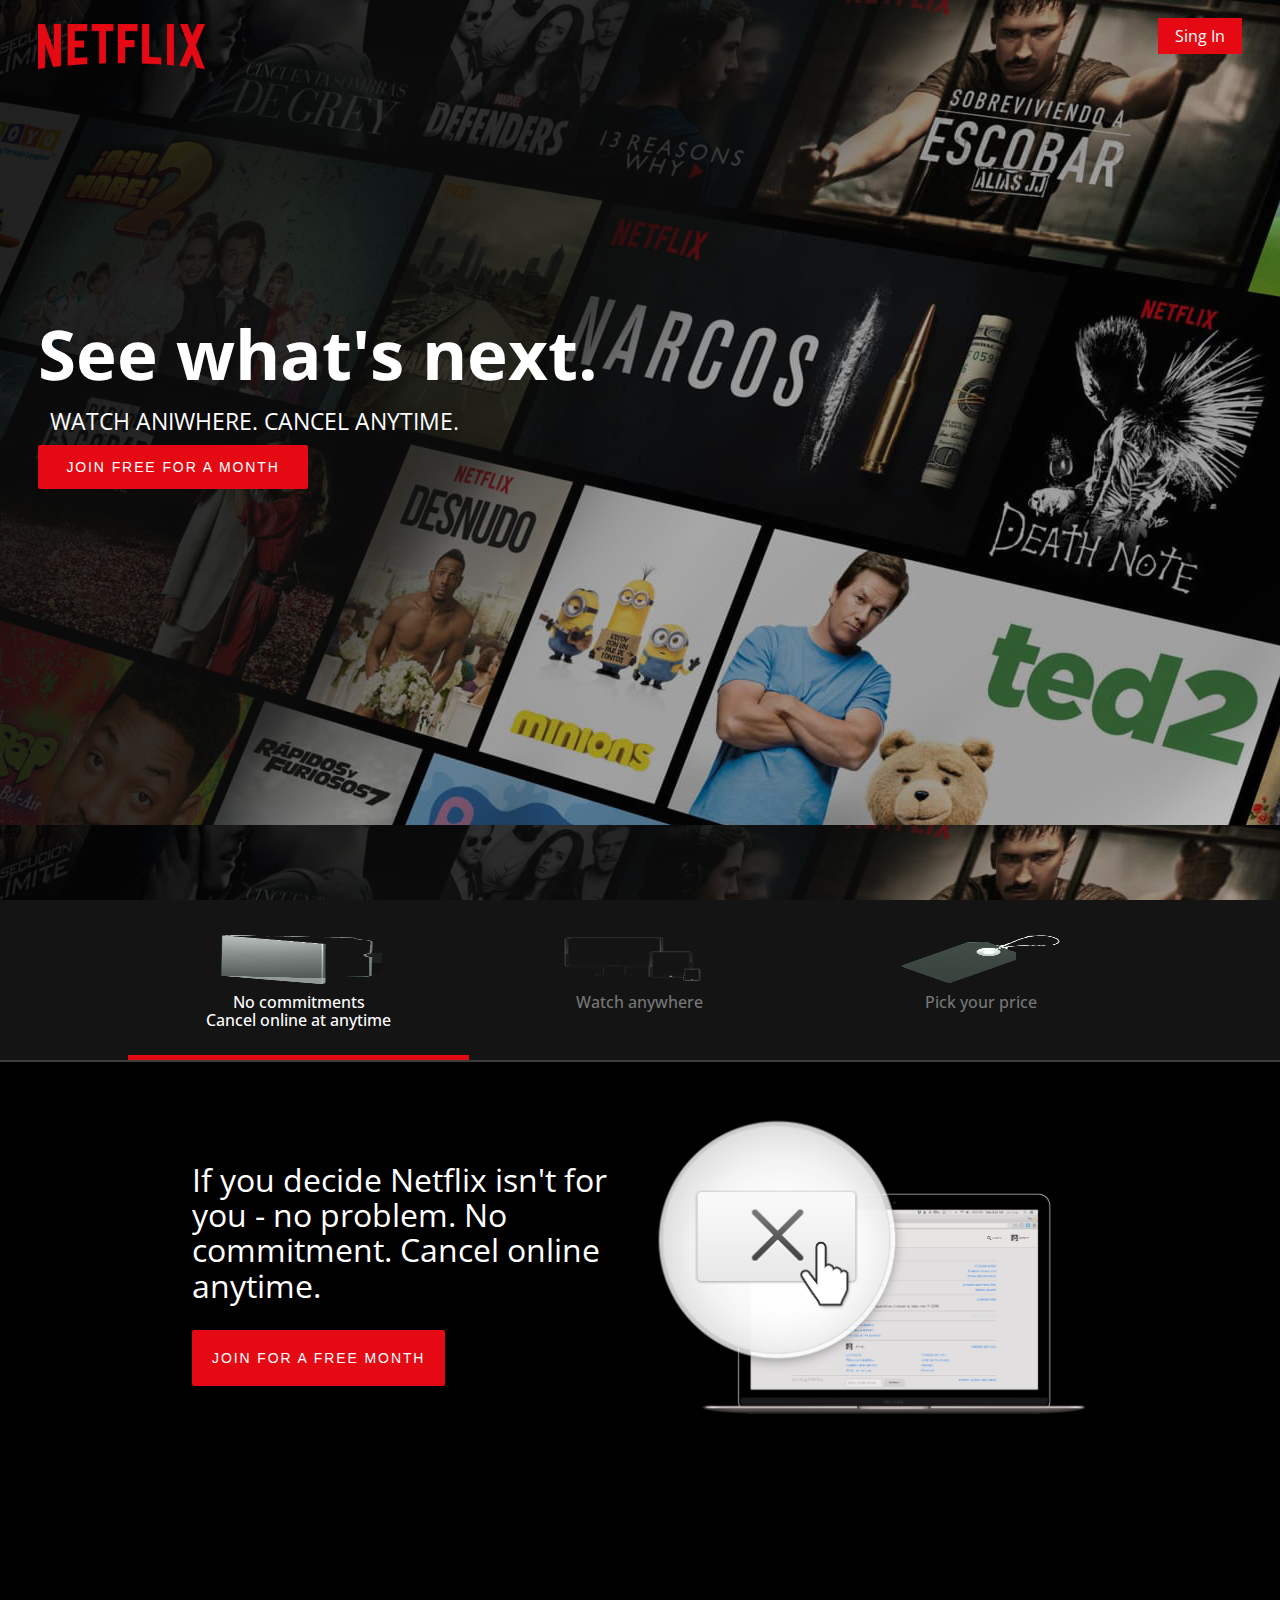
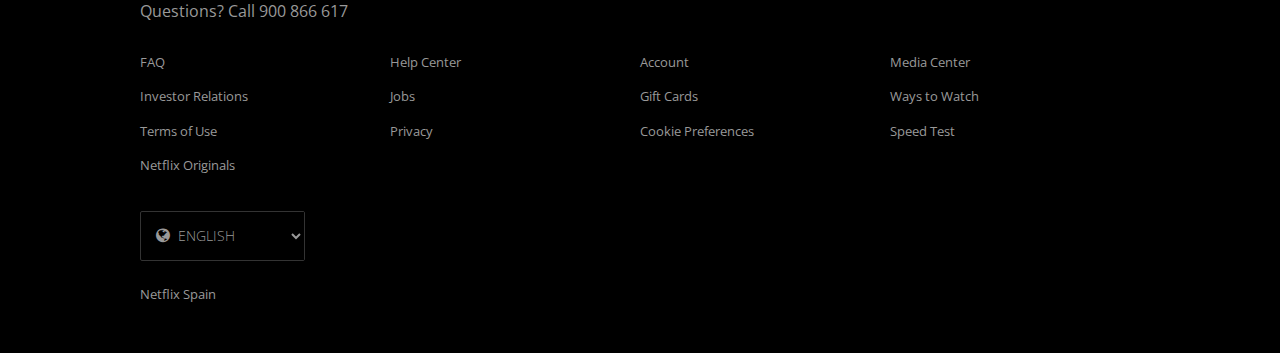
<file: index.html>
<!DOCTYPE html>
<html>
<head>
	<meta charset="utf-8">
	<meta http-equiv="X-UA-Compatible" content="IE=edge">
	<meta name="viewport" content="width=device-width, initial-scale=1.0">
	<title>Netflix Spain - Wattch TV Showw Online</title>
	<link rel="shortcut icon" type="image/x-icon" href="assets/imagen/favicon.ico">
	<link href="https://fonts.googleapis.com/css?family=Open+Sans" rel="stylesheet">
	<link href="https://cdnjs.cloudflare.com/ajax/libs/font-awesome/4.7.0/css/font-awesome.min.css" rel="stylesheet">

	<link rel="stylesheet" href="https://maxcdn.bootstrapcdn.com/bootstrap/3.3.7/css/bootstrap.min.css" integrity="sha384-BVYiiSIFeK1dGmJRAkycuHAHRg32OmUcww7on3RYdg4Va+PmSTsz/K68vbdEjh4u" crossorigin="anonymous">
	<link rel="stylesheet" type="text/css" href="assets/css/main.css">
</head>
<body>
	<header>
		<nav>
			<a class="logo" href="#">
				<img src="assets/imagen/logo.png">
			</a>
			<a class="signin" href="https://www.netflix.com/login">
				Sing In
			</a>
		</nav>

		<section class="pitch">
			<h1 class="pitch_title"> See what's next.</h1>
			<p class="pitch_subtitle">WATCH ANIWHERE. CANCEL ANYTIME.</p>
			<button class="btn">JOIN FREE FOR A MONTH</button>
		</section>
	</header>
	
	<div id="features">
	  <nav>
	    <div class="center columns size-80">
	      <a class="column is-selected" href="#" data-id="cancelanytime">
	        <img alt="Cancel anytime" src="assets/imagen/carpeta.png"/>
	        <h2>
	          No commitments
	          <br/>
	          Cancel online at anytime
	        </h2>
	      </a>

	      <a class="column" href="#" data-id="watchanywhere">
	        <img alt="Watch anywhere" src="assets/imagen/dispositivo.png"/>
	        <h2>
	          Watch anywhere
	        </h2>
	      </a>

	      <a class="column" href="#" data-id="pickprice">
	        <img alt="Pick your price" src="assets/imagen/targeta.png"/>
	        <h2>
	          Pick your price
	        </h2>
	      </a>
	    </div>
  	  </nav>
  	  <!-- hjjn -->
  	  <article>
	    <section class="is-selected center size-70" data-id="cancelanytime">
		    <div class="columns">
				  <div class="column">
				    <h2>
				        If you decide Netflix isn't for you - no problem. No commitment. Cancel online anytime.
				    </h2>
				    <button class="btn btn-large">JOIN FOR A FREE MONTH</button>
				  </div>

				  <div class="column">
				    <img src="assets/imagen/tvX.png"/>
				  </div>
			</div>
		</section>
	<!-- seccion 2 -->
		<section class="center size-80" id="watchanywhere" data-id="watchanywhere">
		  <div class="columns">
		    <h2 class="column">
		      Watch TV shows and movies anytime, anywhere — personalized for you.
		    </h2>
		    <button class="btn btn-large column is-narrow">JOIN FOR A FREE MONTH</button>
		  </div>

		  <div class="columns size-90 center">
		    <div class="column text-center">
		      <img src="assets/imagen/tvhombre.png"/>
		      <h3>Watch on your TV</h3>
		      <p>Smart TVs, PlayStation, Xbox, Chromecast, Apple TV, Blu-ray players and more.</p>
		    </div>

		    <div class="column text-center">
		      <img src="assets/imagen/tablet.png"/>
		      <h3>Watch instantly or download for later</h3>
		      <p>Available on phone and tablet, wherever you go.</p>
		    </div>

		    <div class="column text-center">
		      <img src="assets/imagen/tvhombre.png"/>
		      <h3>Use any computer</h3>
		      <p>Watch right on Netflix.com.</p>
		    </div>
		  </div>
		</section>
		<!-- /seccion3 -->

		<section class="center size-70" id="pickprice" data-id="pickprice">
		   <div class="text-center">
			    <h2>
			      Choose one plan and watch everything on Netflix.
			    </h2>
			    <button class="btn btn-large">JOIN FOR A FREE MONTH</button>
			</div>

			<table>
			    <thead>
			      <tr>
			        <th></th>
			        <th>Basic</th>
			        <th>Standard</th>
			        <th>Premium</th>
			      </tr>
			    </thead>
			    <tbody>
			      <tr>
			        <td>Monthly price after free month ends on 6/27/17</td>
			        <td>EUR7.99</td>
			        <td>EUR9.99</td>
			        <td>EUR11.99</td>
			      </tr>
			      <tr>
			        <td>HD available</td>
			        <td><i class="fa fa-times"></i></td>
			        <td><i class="fa fa-check"></i></td>
			        <td><i class="fa fa-check"></i></td>
			      </tr>
			      <tr>
			        <td>Ultra HD available</td>
			        <td><i class="fa fa-times"></i></td>
			        <td><i class="fa fa-times"></i></td>
			        <td><i class="fa fa-check"></i></td>
			      </tr>
			      <tr>
			        <td>Screens you can watch on at the same time</td>
			        <td>1</td>
			        <td>2</td>
			        <td>4</td>
			      </tr>
			      <tr>
			        <td>Watch on your laptop, TV, phone and tablet</td>
			        <td><i class="fa fa-check"></i></td>
			        <td><i class="fa fa-check"></i></td>
			        <td><i class="fa fa-check"></i></td>
			      </tr>
			      <tr>
			        <td>Unlimited movies and TV shows</td>
			        <td><i class="fa fa-check"></i></td>
			        <td><i class="fa fa-check"></i></td>
			        <td><i class="fa fa-check"></i></td>
			      </tr>
			      <tr>
			        <td>Cancel anytime</td>
			        <td><i class="fa fa-check"></i></td>
			        <td><i class="fa fa-check"></i></td>
			        <td><i class="fa fa-check"></i></td>
			      </tr>
			      <tr>
			        <td>First month free</td>
			        <td><i class="fa fa-check"></i></td>
			        <td><i class="fa fa-check"></i></td>
			        <td><i class="fa fa-check"></i></td>
			      </tr>
			    </tbody>
			</table>
		</section>
	  </article>
	</div>

	<footer class="center size-90">
	  <p>
	    Questions? Call <a href="tel:900 866 617">900 866 617</a>
	  </p>

	  <ul class="columns flex-wrap">
	    <li class="column is-25">
	      <a href="https://help.netflix.com/support/412"><span>FAQ</span></a>
	    </li>
	    <li class="column is-25">
	      <a href="https://help.netflix.com"><span>Help Center</span></a>
	    </li>
	    <li class="column is-25">
	      <a href="https://www.netflix.com/yourAccount"><span>Account</span></a>
	    </li>
	    <li class="column is-25">
	      <a href="https://media.netflix.com/"><span>Media Center</span></a>
	    </li>
	    <li class="column is-25">
	      <a href="http://ir.netflix.com/"><span>Investor Relations</span></a>
	    </li>
	    <li class="column is-25">
	      <a href="https://jobs.netflix.com/jobs"><span>Jobs</span></a>
	    </li>
	    <li class="column is-25">
	      <a href="https://www.netflix.com/redeem"><span>Gift Cards</span></a>
	    </li>
	    <li class="column is-25">
	      <a href="https://www.netflix.com/watch"><span>Ways to Watch</span></a>
	    </li>
	    <li class="column is-25">
	      <a href="https://help.netflix.com/legal/termsofuse"><span>Terms of Use</span></a>
	    </li>
	    <li class="column is-25">
	      <a href="https://help.netflix.com/legal/privacy"><span>Privacy</span></a>
	    </li>
	    <li class="column is-25">
	      <a href="https://help.netflix.com/legal/privacy#cookies"><span>Cookie Preferences</span></a>
	    </li>
	    <li class="column is-25">
	      <a href="https://fast.com"><span>Speed Test</span></a>
	    </li>
	    <li class="column is-25">
	      <a href="https://www.netflix.com/es-en/originals"><span>Netflix Originals</span></a>
	    </li>
	  </ul>

	  <div id="lang-selection">
	  <i class="fa fa-globe" aria-hidden="true"></i>
	  <select tabindex="0">
	    <option value="es">Español</option>
	    <option selected value="en">English</option>
	  </select>
	</div>

	<p id="company">Netflix Spain</p>
	</footer>

	<script src="https://ajax.googleapis.com/ajax/libs/jquery/3.2.1/jquery.min.js"></script>
	<!-- /*realizado por mi*/ -->
  	<script src="assets/js/app.js"></script>
	<script src="https://ajax.googleapis.com/ajax/libs/jquery/1.12.4/jquery.min.js"></script>
	<script src="https://maxcdn.bootstrapcdn.com/bootstrap/3.3.7/js/bootstrap.min.js" integrity="sha384-Tc5IQib027qvyjSMfHjOMaLkfuWVxZxUPnCJA7l2mCWNIpG9mGCD8wGNIcPD7Txa" crossorigin="anonymous"></script>
</body>
</html>
</file>
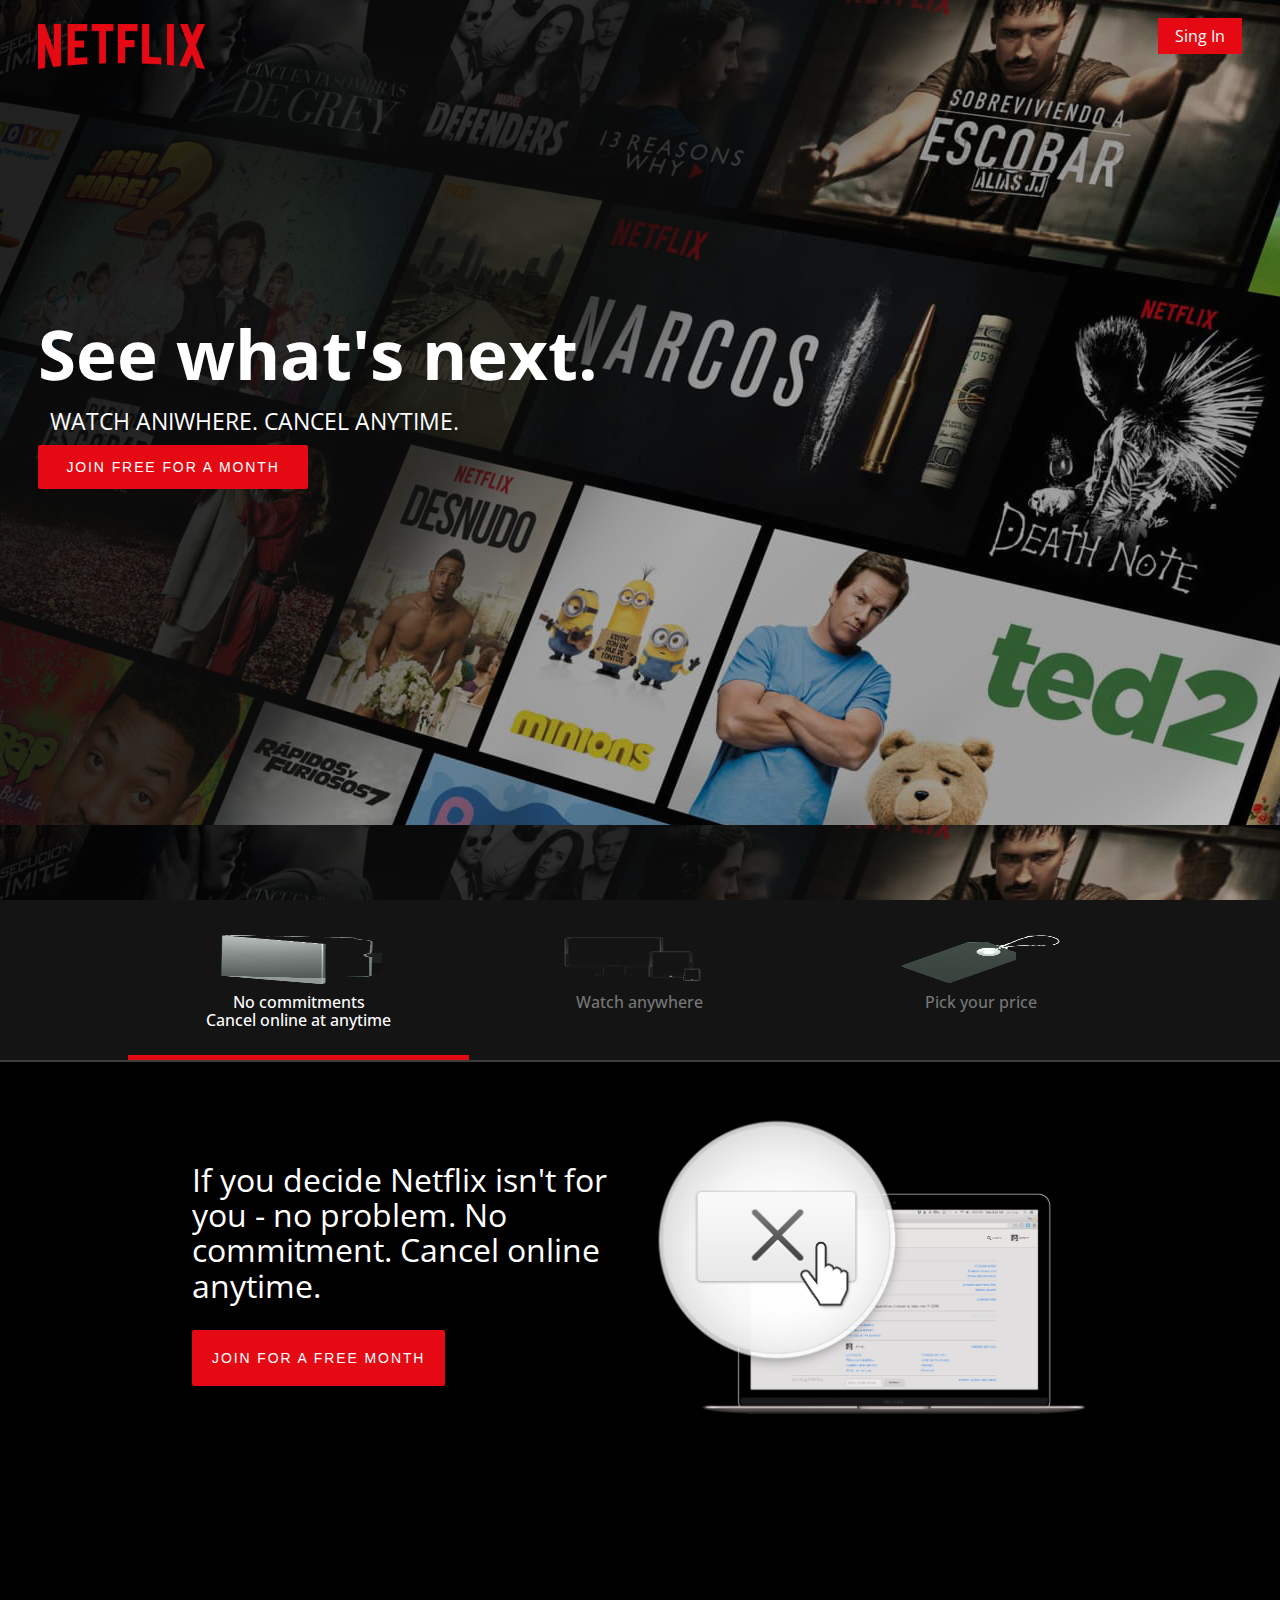
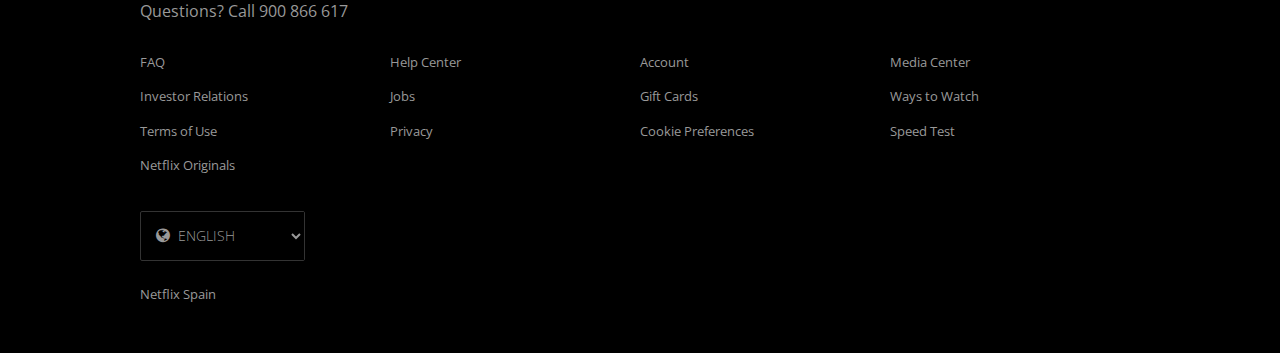
<file: nexflix/index.html>
<!DOCTYPE html>
<html>
<head>
	<meta charset="utf-8">
	<meta http-equiv="X-UA-Compatible" content="IE=edge">
	<meta name="viewport" content="width=device-width, initial-scale=1.0">
	<title>Netflix Spain - Wattch TV Showw Online</title>
	<link rel="shortcut icon" type="image/x-icon" href="assets/imagen/favicon.ico">
	<link href="https://fonts.googleapis.com/css?family=Open+Sans" rel="stylesheet">
	<!-- <link rel="stylesheet" href="path/to/font-awesome/css/font-awesome.min.css"> -->
	<link href="https://cdnjs.cloudflare.com/ajax/libs/font-awesome/4.7.0/css/font-awesome.min.css" rel="stylesheet">

	<link rel="stylesheet" href="https://maxcdn.bootstrapcdn.com/bootstrap/3.3.7/css/bootstrap.min.css" integrity="sha384-BVYiiSIFeK1dGmJRAkycuHAHRg32OmUcww7on3RYdg4Va+PmSTsz/K68vbdEjh4u" crossorigin="anonymous">
	<link rel="stylesheet" type="text/css" href="assets/css/main.css">
</head>
<body>
	<header>
		<nav>
			<a class="logo" href="#">
				<img src="assets/imagen/logo.png">
			</a>
			<a class="signin" href="https://www.netflix.com/login">
				Sing In
			</a>
		</nav>

		<section class="pitch">
			<h1 class="pitch_title"> See what's next.</h1>
			<p class="pitch_subtitle">WATCH ANIWHERE. CANCEL ANYTIME.</p>
			<button class="btn">JOIN FREE FOR A MONTH</button>
		</section>
	</header>
	
	<div id="features">
	  <nav>
	    <div class="center columns size-80">
	      <a class="column is-selected" href="#" data-id="cancelanytime">
	        <img alt="Cancel anytime" src="assets/imagen/carpeta.png"/>
	        <h2>
	          No commitments
	          <br/>
	          Cancel online at anytime
	        </h2>
	      </a>

	      <a class="column" href="#" data-id="watchanywhere">
	        <img alt="Watch anywhere" src="assets/imagen/dispositivo.png"/>
	        <h2>
	          Watch anywhere
	        </h2>
	      </a>

	      <a class="column" href="#" data-id="pickprice">
	        <img alt="Pick your price" src="assets/imagen/targeta.png"/>
	        <h2>
	          Pick your price
	        </h2>
	      </a>
	    </div>
  	  </nav>
  	  <!-- hjjn -->
  	  <article>
	    <section class="is-selected center size-70" data-id="cancelanytime">
		    <div class="columns">
				  <div class="column">
				    <h2>
				        If you decide Netflix isn't for you - no problem. No commitment. Cancel online anytime.
				    </h2>
				    <button class="btn btn-large">JOIN FOR A FREE MONTH</button>
				  </div>

				  <div class="column">
				    <img src="assets/imagen/tvX.png"/>
				  </div>
			</div>
		</section>
	<!-- seccion 2 -->
		<section class="center size-80" id="watchanywhere" data-id="watchanywhere">
		  <div class="columns">
		    <h2 class="column">
		      Watch TV shows and movies anytime, anywhere — personalized for you.
		    </h2>
		    <button class="btn btn-large column is-narrow">JOIN FOR A FREE MONTH</button>
		  </div>

		  <div class="columns size-90 center">
		    <div class="column text-center">
		      <img src="assets/imagen/tvhombre.png"/>
		      <h3>Watch on your TV</h3>
		      <p>Smart TVs, PlayStation, Xbox, Chromecast, Apple TV, Blu-ray players and more.</p>
		    </div>

		    <div class="column text-center">
		      <img src="assets/imagen/tablet.png"/>
		      <h3>Watch instantly or download for later</h3>
		      <p>Available on phone and tablet, wherever you go.</p>
		    </div>

		    <div class="column text-center">
		      <img src="assets/imagen/tvhombre.png"/>
		      <h3>Use any computer</h3>
		      <p>Watch right on Netflix.com.</p>
		    </div>
		  </div>
		</section>
		<!-- /seccion3 -->

		<section class="center size-70" id="pickprice" data-id="pickprice">
		   <div class="text-center">
			    <h2>
			      Choose one plan and watch everything on Netflix.
			    </h2>
			    <button class="btn btn-large">JOIN FOR A FREE MONTH</button>
			</div>

			<table>
			    <thead>
			      <tr>
			        <th></th>
			        <th>Basic</th>
			        <th>Standard</th>
			        <th>Premium</th>
			      </tr>
			    </thead>
			    <tbody>
			      <tr>
			        <td>Monthly price after free month ends on 6/27/17</td>
			        <td>EUR7.99</td>
			        <td>EUR9.99</td>
			        <td>EUR11.99</td>
			      </tr>
			      <tr>
			        <td>HD available</td>
			        <td><i class="fa fa-times"></i></td>
			        <td><i class="fa fa-check"></i></td>
			        <td><i class="fa fa-check"></i></td>
			      </tr>
			      <tr>
			        <td>Ultra HD available</td>
			        <td><i class="fa fa-times"></i></td>
			        <td><i class="fa fa-times"></i></td>
			        <td><i class="fa fa-check"></i></td>
			      </tr>
			      <tr>
			        <td>Screens you can watch on at the same time</td>
			        <td>1</td>
			        <td>2</td>
			        <td>4</td>
			      </tr>
			      <tr>
			        <td>Watch on your laptop, TV, phone and tablet</td>
			        <td><i class="fa fa-check"></i></td>
			        <td><i class="fa fa-check"></i></td>
			        <td><i class="fa fa-check"></i></td>
			      </tr>
			      <tr>
			        <td>Unlimited movies and TV shows</td>
			        <td><i class="fa fa-check"></i></td>
			        <td><i class="fa fa-check"></i></td>
			        <td><i class="fa fa-check"></i></td>
			      </tr>
			      <tr>
			        <td>Cancel anytime</td>
			        <td><i class="fa fa-check"></i></td>
			        <td><i class="fa fa-check"></i></td>
			        <td><i class="fa fa-check"></i></td>
			      </tr>
			      <tr>
			        <td>First month free</td>
			        <td><i class="fa fa-check"></i></td>
			        <td><i class="fa fa-check"></i></td>
			        <td><i class="fa fa-check"></i></td>
			      </tr>
			    </tbody>
			</table>
		</section>
	  </article>
	</div>

	<footer class="center size-90">
	  <p>
	    Questions? Call <a href="tel:900 866 617">900 866 617</a>
	  </p>

	  <ul class="columns flex-wrap">
	    <li class="column is-25">
	      <a href="https://help.netflix.com/support/412"><span>FAQ</span></a>
	    </li>
	    <li class="column is-25">
	      <a href="https://help.netflix.com"><span>Help Center</span></a>
	    </li>
	    <li class="column is-25">
	      <a href="https://www.netflix.com/yourAccount"><span>Account</span></a>
	    </li>
	    <li class="column is-25">
	      <a href="https://media.netflix.com/"><span>Media Center</span></a>
	    </li>
	    <li class="column is-25">
	      <a href="http://ir.netflix.com/"><span>Investor Relations</span></a>
	    </li>
	    <li class="column is-25">
	      <a href="https://jobs.netflix.com/jobs"><span>Jobs</span></a>
	    </li>
	    <li class="column is-25">
	      <a href="https://www.netflix.com/redeem"><span>Gift Cards</span></a>
	    </li>
	    <li class="column is-25">
	      <a href="https://www.netflix.com/watch"><span>Ways to Watch</span></a>
	    </li>
	    <li class="column is-25">
	      <a href="https://help.netflix.com/legal/termsofuse"><span>Terms of Use</span></a>
	    </li>
	    <li class="column is-25">
	      <a href="https://help.netflix.com/legal/privacy"><span>Privacy</span></a>
	    </li>
	    <li class="column is-25">
	      <a href="https://help.netflix.com/legal/privacy#cookies"><span>Cookie Preferences</span></a>
	    </li>
	    <li class="column is-25">
	      <a href="https://fast.com"><span>Speed Test</span></a>
	    </li>
	    <li class="column is-25">
	      <a href="https://www.netflix.com/es-en/originals"><span>Netflix Originals</span></a>
	    </li>
	  </ul>

	  <div id="lang-selection">
	  <i class="fa fa-globe" aria-hidden="true"></i>
	  <select tabindex="0">
	    <option value="es">Español</option>
	    <option selected value="en">English</option>
	  </select>
	</div>

	<p id="company">Netflix Spain</p>
	</footer>

	<script src="https://ajax.googleapis.com/ajax/libs/jquery/3.2.1/jquery.min.js"></script>
	<!-- /*realizado por mi*/ -->
  	<script src="assets/js/app.js"></script>
	<script src="https://ajax.googleapis.com/ajax/libs/jquery/1.12.4/jquery.min.js"></script>
	<script src="https://maxcdn.bootstrapcdn.com/bootstrap/3.3.7/js/bootstrap.min.js" integrity="sha384-Tc5IQib027qvyjSMfHjOMaLkfuWVxZxUPnCJA7l2mCWNIpG9mGCD8wGNIcPD7Txa" crossorigin="anonymous"></script>
</body>
</html>
</file>
<file: assets/css/main.css>
*{
	padding: 0px;
	margin: 0;
	box-sizing: border-box;
}
html body{
	margin: 0px;
	font-family: 'Open Sans', sans-serif;
	color: white;
	background-color: black;
	font-size: 16px;
}
header{
	background-image: url(../imagen/portada3.png);
	height: 100vh;
}
/*nav a {
  display: inline-block;
  line-height: 90px;
}
header nav {
  height: 90px;
}*/
nav img{
	width: 167px;
	height: 45px;
	/*max-width: 167px;
  max-height: 45px;
  vertical-align: middle; */
}
nav a.logo{
	display: inline-block;
	line-height: 90px;/**/
	margin-left: 3%;/*solo puso esto*/
}
header nav{
	height: 90px;
}
nav .signin{
	color: #fff;
	float: right;
	background-color: #e50914;
	line-height: normal;/**/
	margin-top: 18px;
	margin-right: 3%;
	padding: 7px 17px;
	font-weight: 400;7**/
	border-radius: 3px;
	font-size: 16px;
	text-decoration: none;
}
.pitch{
	margin: 0 3%;
	position: absolute;
	top: 35%;
	font-size: 1.8vw;
}
 .pitch_title{
 	font-size: 3em;
 	margin: 0 0 0.2em;
 	font-weight: 700;
 }
 .pitch_subtitle{
 	margin: 0 0.5em;
 }
 .btn {
  font-size: 14px;
  letter-spacing: 1.9px;/**/
  font-weight: 400;
  margin: .5em .5em .5em 0;
  padding: 12px 2em;
  color: #fff;
  background-color: #e50914;
  cursor: pointer;
  text-decoration: none;
  vertical-align: middle;
  font-family: Arial,sans-serif;
  border-radius: 2px;
  user-select: none;
  text-align: center;
  border: 0;
} 
/*video8*/
.btn-large {
  padding: 18px 20px;
}
/**/

nav .signin:hover, .btn:hover {
  /*background: #f40618;*/
  background: darkred;
}
/*Para las features*/
#features > nav {
  padding-top: 35px;
  background-color: #141414;
  border-bottom: 2px solid #3d3d3d;
}

#features > nav a {
  text-decoration: none;
  text-align: center;
  vertical-align: top;
  font-weight: bold;
  color: #777;
  height: 125px;
  line-height: 20px;
}

#features > nav a:hover {
  color: white;
}

#features > nav a img {
  height: 49px;
}

#features > nav a h2 {
  margin: 10px 0 0;
  font-size: 1em;
}
/*class column*/
.columns {
  display: flex;
}

.column {
  display: block;
  flex-basis: 0;
  flex-grow: 1;
  flex-shrink: 1;
}
/*9*/
.columns.flex-wrap {
  flex-wrap: wrap;
}

.column.is-25 {
  flex: none;
  width: 25%;
}
/**/
/*8seccion2 que al hacer clicl muestre tres imagenes*/
.column.is-narrow {
  flex: none;
}
/**/

.center {
  margin: 0 auto;
}

/*8seccion2 que al hacer clicl muestre tres imagenes*/
.size-90 {
  width: 90%;
}
/**/
.size-80 {
  width: 80%;
}
/*video 8*/
.size-70 {
  width: 70%;
}

/*8seccion2*/
.text-center {
  text-align: center;
}
/**/

/*Para que cambie de color las imagenes*/
#features > nav a.is-selected {
  border-bottom: 5px solid #e50914;
  color: white;
}
/*video8*/
#features > article {
  margin-bottom: 120px;
}
/**/
/*para que la linea avance cuando agas click sobre  una imagen*/
#features > article > section {
  display: none;
  padding: 40px 0;
}

#features > article > section.is-selected {
  display: block;
}
/*video8*/
#features > article h2 {
  font-size: 32px;
  font-weight: 400;
  margin: 60px 0 20px;
}

#features img {
  max-width: 100%;
}
/**/
/*seccion2 que al hacer clicl muestre tres imagenes*/
#features #watchanywhere h2 {
  font-size: 19px;
  padding-right: 1em;
  margin: 0 0 20px;
}
#features #watchanywhere > div:first-child {
  margin-bottom: 60px;
}

#features #watchanywhere p {
  color: #999;
}
/**/
#features #pickprice h2 {
  font-size: 22px;
  display: inline;
  margin: 0 40px 0 0;
}
/**/
table {
  width: 100%;
  margin-top: 20px;
}

table, thead, tbody {
  border-collapse: collapse;
}

thead {
  color: white;
  font-size: 16px;
  text-transform: uppercase;
}

thead th {
  padding: 10px;
}

tbody {
  color: #999;
}

tbody td {
  text-align: center;
  padding: 10px 20px;
}

tbody tr:nth-child(2n) {
  background-color: #222;
}

tbody td:first-child {
  text-align: left;
}
/*footer*/
footer a {
  color: #999;
  text-decoration: none;
}
footer{
  padding-top: 20px;
  color: #999;
  max-width: 1000px;
}
footer a:hover {
  text-decoration: underline;
}

footer > p {
  margin: 0 0 30px;
}

footer > ul {
  margin: 0;
  padding: 0;
}

footer > ul > li {
  list-style: none;
  margin: 0 0 16px;
  padding-right: 12px;
  min-width: 100px;
  font-size: 13px;
}
/*selector*/
#lang-selection {
  margin-top: 20px;
  border: 1px solid #333;
  border-radius: 2px;
  display: inline-block;
  padding-left: 15px;
}

#lang-selection select {
  background-color: #000;
  border: none;
  color: #999;
  font-size: 14px;
  width: 130px;
  height: 48px;
  text-transform: uppercase;
  font-weight: 300;
}

#company {
  font-size: 13px;
  margin: 24px 0 50px;
}
</file>
<file: nexflix/assets/css/main.css>
*{
	padding: 0px;
	margin: 0;
	box-sizing: border-box;
}
html body{
	margin: 0px;
	font-family: 'Open Sans', sans-serif;
	color: white;
	background-color: black;
	font-size: 16px;
}
header{
	background-image: url(../imagen/portada3.png);
	height: 100vh;
}
/*nav a {
  display: inline-block;
  line-height: 90px;
}
header nav {
  height: 90px;
}*/
nav img{
	width: 167px;
	height: 45px;
	/*max-width: 167px;
  max-height: 45px;
  vertical-align: middle; */
}
nav a.logo{
	display: inline-block;
	line-height: 90px;/**/
	margin-left: 3%;/*solo puso esto*/
}
header nav{
	height: 90px;
}
nav .signin{
	color: #fff;
	float: right;
	background-color: #e50914;
	line-height: normal;/**/
	margin-top: 18px;
	margin-right: 3%;
	padding: 7px 17px;
	font-weight: 400;7**/
	border-radius: 3px;
	font-size: 16px;
	text-decoration: none;
}
.pitch{
	margin: 0 3%;
	position: absolute;
	top: 35%;
	font-size: 1.8vw;
}
 .pitch_title{
 	font-size: 3em;
 	margin: 0 0 0.2em;
 	font-weight: 700;
 }
 .pitch_subtitle{
 	margin: 0 0.5em;
 }
 .btn {
  font-size: 14px;
  letter-spacing: 1.9px;/**/
  font-weight: 400;
  margin: .5em .5em .5em 0;
  padding: 12px 2em;
  color: #fff;
  background-color: #e50914;
  cursor: pointer;
  text-decoration: none;
  vertical-align: middle;
  font-family: Arial,sans-serif;
  border-radius: 2px;
  user-select: none;
  text-align: center;
  border: 0;
} 
/*video8*/
.btn-large {
  padding: 18px 20px;
}
/**/

nav .signin:hover, .btn:hover {
  /*background: #f40618;*/
  background: darkred;
}
/*Para las features*/
#features > nav {
  padding-top: 35px;
  background-color: #141414;
  border-bottom: 2px solid #3d3d3d;
}

#features > nav a {
  text-decoration: none;
  text-align: center;
  vertical-align: top;
  font-weight: bold;
  color: #777;
  height: 125px;
  line-height: 20px;
}

#features > nav a:hover {
  color: white;
}

#features > nav a img {
  height: 49px;
}

#features > nav a h2 {
  margin: 10px 0 0;
  font-size: 1em;
}
/*class column*/
.columns {
  display: flex;
}

.column {
  display: block;
  flex-basis: 0;
  flex-grow: 1;
  flex-shrink: 1;
}
/*9*/
.columns.flex-wrap {
  flex-wrap: wrap;
}

.column.is-25 {
  flex: none;
  width: 25%;
}
/**/
/*8seccion2 que al hacer clicl muestre tres imagenes*/
.column.is-narrow {
  flex: none;
}
/**/

.center {
  margin: 0 auto;
}

/*8seccion2 que al hacer clicl muestre tres imagenes*/
.size-90 {
  width: 90%;
}
/**/
.size-80 {
  width: 80%;
}
/*video 8*/
.size-70 {
  width: 70%;
}

/*8seccion2*/
.text-center {
  text-align: center;
}
/**/

/*Para que cambie de color las imagenes*/
#features > nav a.is-selected {
  border-bottom: 5px solid #e50914;
  color: white;
}
/*video8*/
#features > article {
  margin-bottom: 120px;
}
/**/
/*para que la linea avance cuando agas click sobre  una imagen*/
#features > article > section {
  display: none;
  padding: 40px 0;
}

#features > article > section.is-selected {
  display: block;
}
/*video8*/
#features > article h2 {
  font-size: 32px;
  font-weight: 400;
  margin: 60px 0 20px;
}

#features img {
  max-width: 100%;
}
/**/
/*seccion2 que al hacer clicl muestre tres imagenes*/
#features #watchanywhere h2 {
  font-size: 19px;
  padding-right: 1em;
  margin: 0 0 20px;
}
#features #watchanywhere > div:first-child {
  margin-bottom: 60px;
}

#features #watchanywhere p {
  color: #999;
}
/**/
#features #pickprice h2 {
  font-size: 22px;
  display: inline;
  margin: 0 40px 0 0;
}
/**/
table {
  width: 100%;
  margin-top: 20px;
}

table, thead, tbody {
  border-collapse: collapse;
}

thead {
  color: white;
  font-size: 16px;
  text-transform: uppercase;
}

thead th {
  padding: 10px;
}

tbody {
  color: #999;
}

tbody td {
  text-align: center;
  padding: 10px 20px;
}

tbody tr:nth-child(2n) {
  background-color: #222;
}

tbody td:first-child {
  text-align: left;
}
/*footer*/
footer a {
  color: #999;
  text-decoration: none;
}
footer{
  padding-top: 20px;
  color: #999;
  max-width: 1000px;
}
footer a:hover {
  text-decoration: underline;
}

footer > p {
  margin: 0 0 30px;
}

footer > ul {
  margin: 0;
  padding: 0;
}

footer > ul > li {
  list-style: none;
  margin: 0 0 16px;
  padding-right: 12px;
  min-width: 100px;
  font-size: 13px;
}
/*selector*/
#lang-selection {
  margin-top: 20px;
  border: 1px solid #333;
  border-radius: 2px;
  display: inline-block;
  padding-left: 15px;
}

#lang-selection select {
  background-color: #000;
  border: none;
  color: #999;
  font-size: 14px;
  width: 130px;
  height: 48px;
  text-transform: uppercase;
  font-weight: 300;
}

#company {
  font-size: 13px;
  margin: 24px 0 50px;
}
</file>
